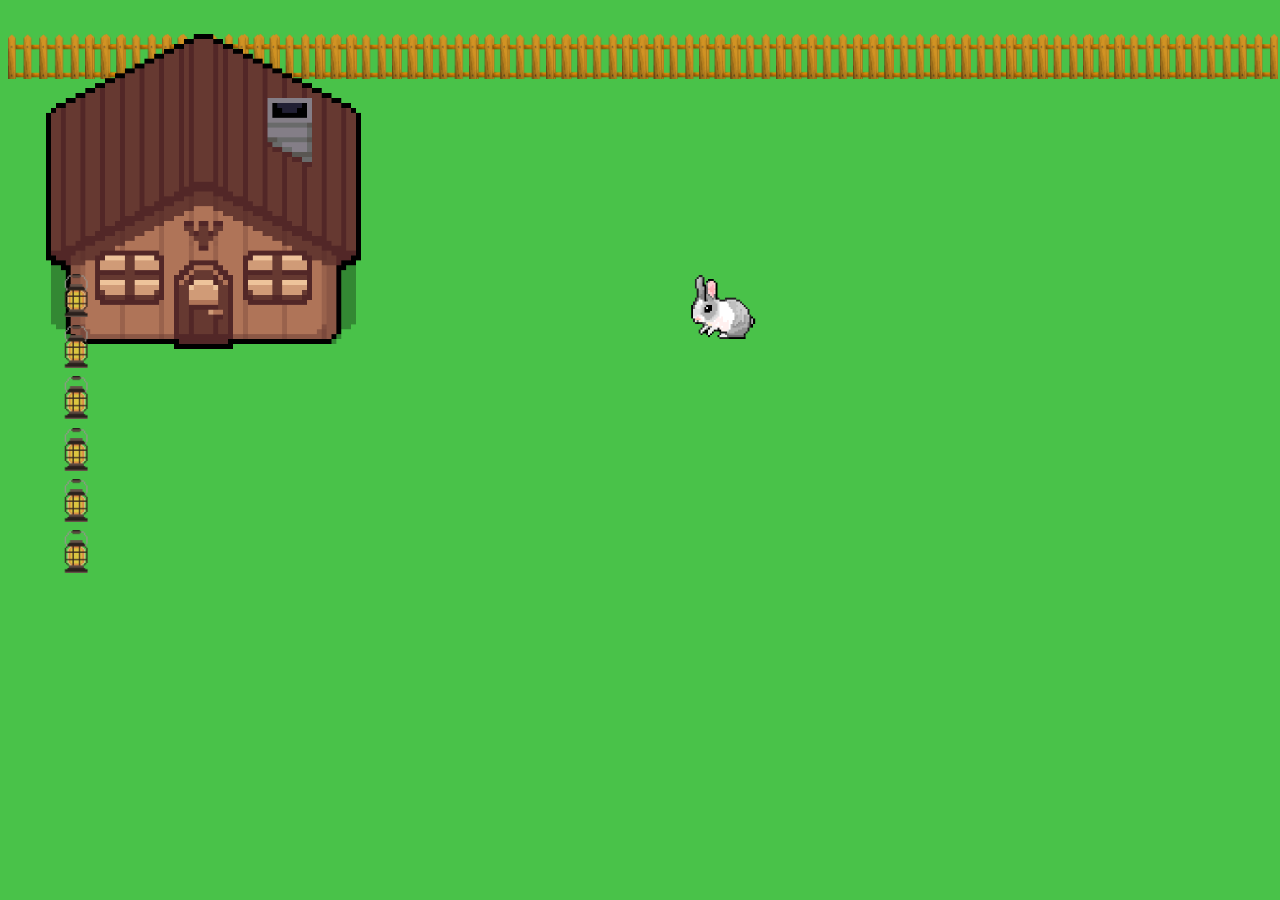
<file: granja.html>
<!DOCTYPE html>
<html lang="en">

<head>
    <meta charset="UTF-8">
    <meta name="viewport" content="width=device-width, initial-scale=1.0">
    <title>Document</title>
</head>

<body style="background-color: rgba(2, 170, 2, 0.719);">

    <!-- Conejillo -->
    <img src="WalkingBunny.gif" height="75" alt="Walking bunny" style="position: absolute; padding-left: 50%; padding-top: 20%;" usemap="#usemapConejito">

    <map name="usemapConejito">

        <area shape="rect" coords="0,0,100%,100%" alt="Conejito" href="https://es.wikipedia.org/wiki/Oryctolagus_cuniculus">

    </map>

    <!-- Vallado -->
    <img src="Valla.png" height="5%" alt="Vallado" style="position: absolute; padding-left: 0%; padding-top: 2%;">
    <img src="Valla.png" height="5%" alt="Vallado" style="position: absolute; padding-left: 6%; padding-top: 2%;">
    <img src="Valla.png" height="5%" alt="Vallado" style="position: absolute; padding-left: 12%; padding-top: 2%;">
    <img src="Valla.png" height="5%" alt="Vallado" style="position: absolute; padding-left: 18%; padding-top: 2%;">
    <img src="Valla.png" height="5%" alt="Vallado" style="position: absolute; padding-left: 24%; padding-top: 2%;">
    <img src="Valla.png" height="5%" alt="Vallado" style="position: absolute; padding-left: 30%; padding-top: 2%;">
    <img src="Valla.png" height="5%" alt="Vallado" style="position: absolute; padding-left: 36%; padding-top: 2%;">
    <img src="Valla.png" height="5%" alt="Vallado" style="position: absolute; padding-left: 42%; padding-top: 2%;">
    <img src="Valla.png" height="5%" alt="Vallado" style="position: absolute; padding-left: 48%; padding-top: 2%;">
    <img src="Valla.png" height="5%" alt="Vallado" style="position: absolute; padding-left: 54%; padding-top: 2%;">
    <img src="Valla.png" height="5%" alt="Vallado" style="position: absolute; padding-left: 60%; padding-top: 2%;">
    <img src="Valla.png" height="5%" alt="Vallado" style="position: absolute; padding-left: 66%; padding-top: 2%;">
    <img src="Valla.png" height="5%" alt="Vallado" style="position: absolute; padding-left: 72%; padding-top: 2%;">
    <img src="Valla.png" height="5%" alt="Vallado" style="position: absolute; padding-left: 78%; padding-top: 2%;">
    <img src="Valla.png" height="5%" alt="Vallado" style="position: absolute; padding-left: 84%; padding-top: 2%;">
    <img src="Valla.png" height="5%" alt="Vallado" style="position: absolute; padding-left: 90%; padding-top: 2%;">

    <!-- Casa -->
    <img src="Casa.png" height="35%" alt="Casa" style="position: absolute; padding-left: 3%; padding-top: 2%;">

    <!-- Farolillos -->
    <img src="Farolillo.png" height="7%" alt="Farola" style="position: absolute; padding-left: 3%; padding-top: 20%;">
    <img src="Farolillo.png" height="7%" alt="Farola" style="position: absolute; padding-left: 3%; padding-top: 24%;">
    <img src="Farolillo.png" height="7%" alt="Farola" style="position: absolute; padding-left: 3%; padding-top: 28%;">
    <img src="Farolillo.png" height="7%" alt="Farola" style="position: absolute; padding-left: 3%; padding-top: 32%;">
    <img src="Farolillo.png" height="7%" alt="Farola" style="position: absolute; padding-left: 3%; padding-top: 36%;">
    <img src="Farolillo.png" height="7%" alt="Farola" style="position: absolute; padding-left: 3%; padding-top: 40%;">

</body>

</html>
</file>
